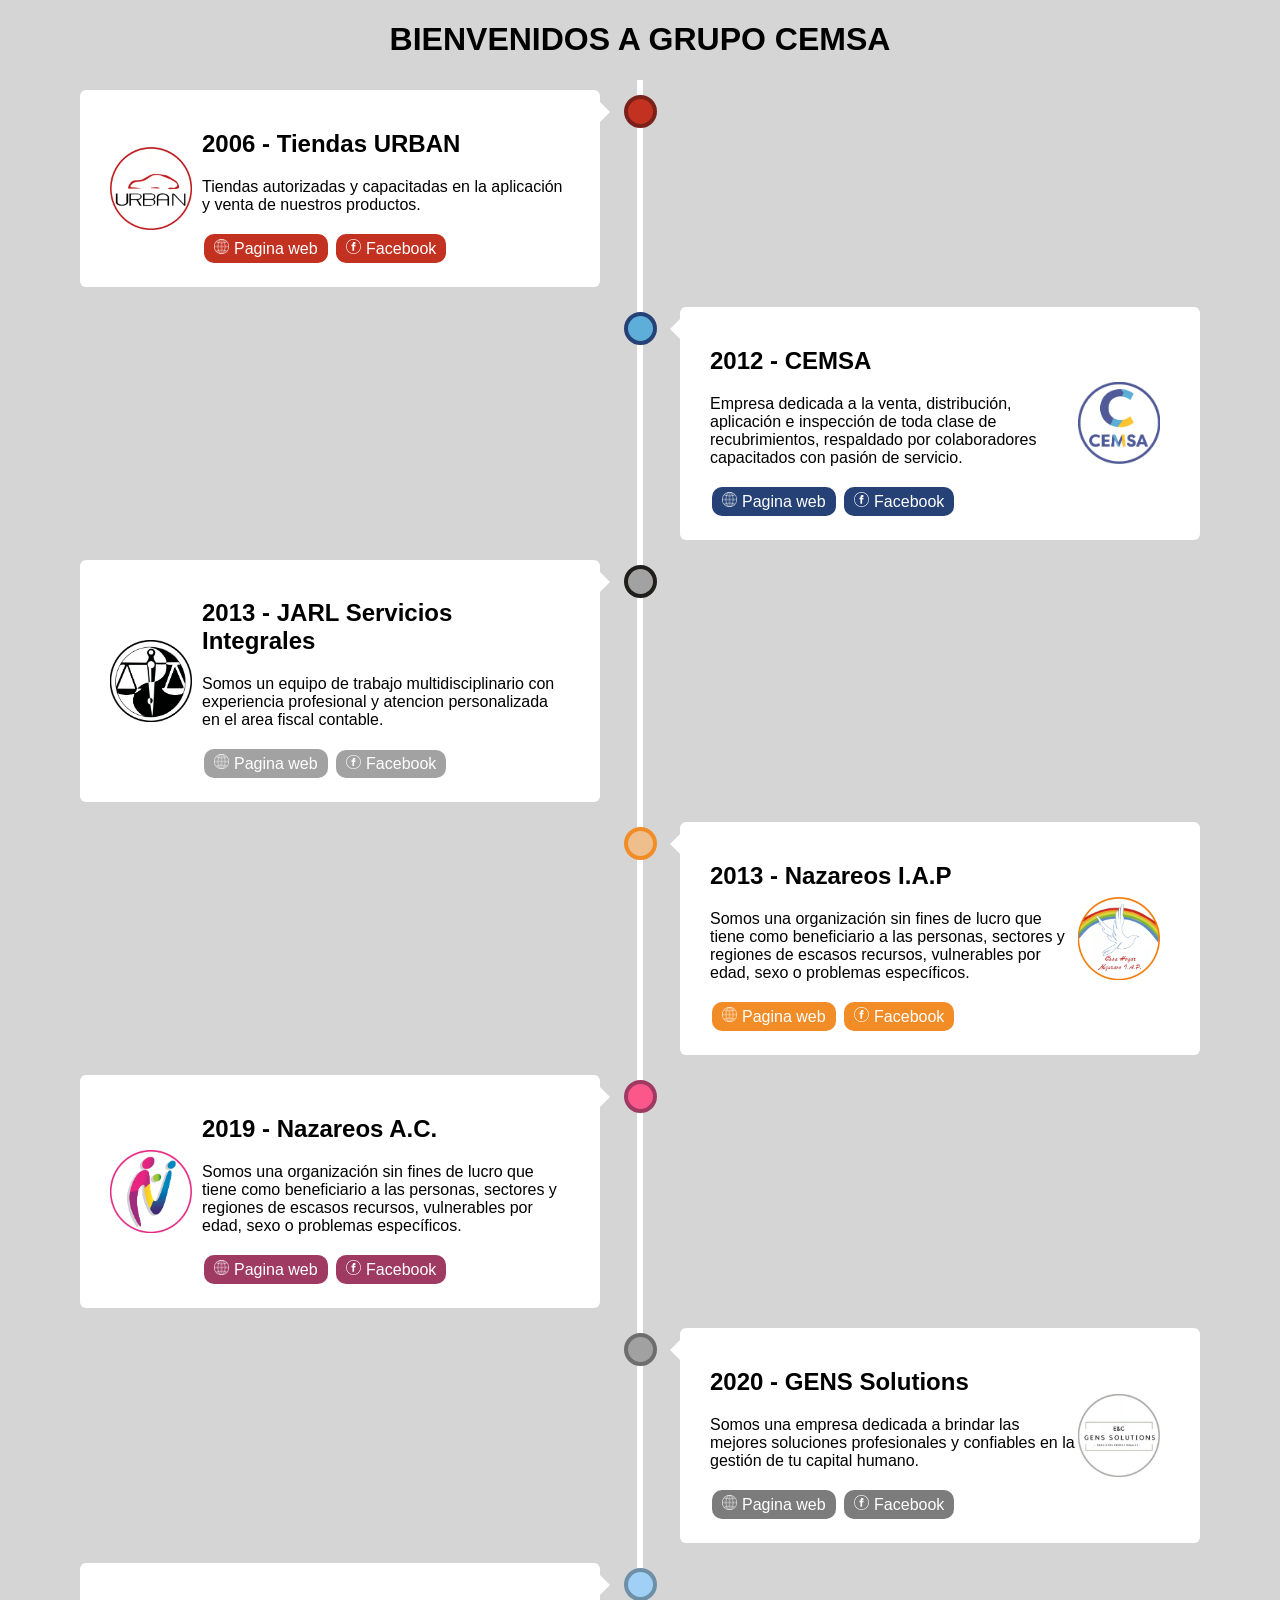
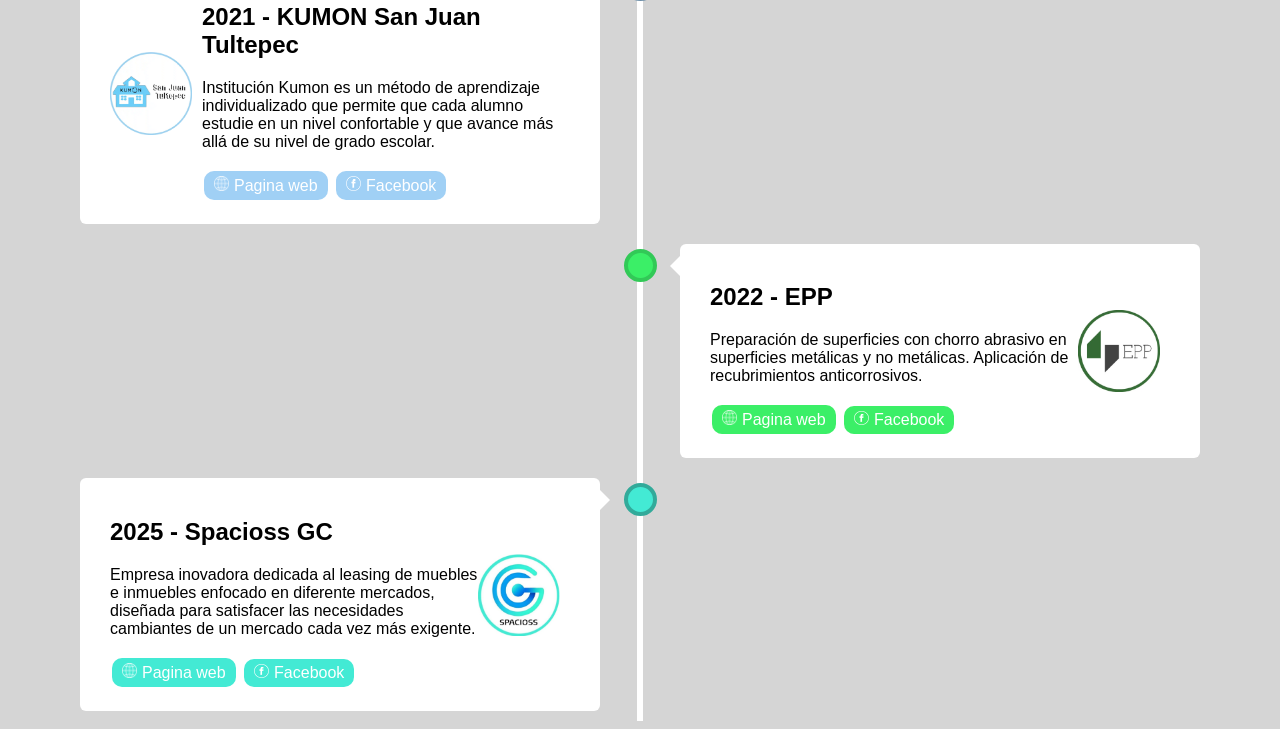
<file: G.html>
<!DOCTYPE html>
<html lang="en">
<head>
    <meta charset="UTF-8"><meta charset="utf-8">
    <meta name="CEMSA" content="width=device-width, user-scalable=no, initial-scale=1.0, maximium-scale=1.0, minimum-scale=1.0">
    <meta name="keywords" content="Grupo Cemsa, pintura, jarl servicios integrales, gens, gens solutions, epp, recubrimiento,automotriz,automotiv,vinilica,vinil,esmalte,aceite,lubricante,impermeabilizante,brocha,spray,pintado,estopa,lija,abrasivo,activador,paint,coating,automitive,vinyl,oil,lubricant,lube,brush,paintbrush,venta,servicio,precio,abrasive,sales,sale">
    <meta name="viewpoint" content="width-device-width, user-scalable=no, initial-scale=1.0, 
		maximum-scale=1.0, minimum-scale=1.0">
    <title>Grupo CEMSA</title>
    <link rel="stylesheet" href="G.css">
    <link rel="icon" href="img/GC22.webp">
    <!-- Google tag (gtag.js) -->
<script async src="https://www.googletagmanager.com/gtag/js?id=G-VLBPS0ZBL9"></script>
<script>
  window.dataLayer = window.dataLayer || [];
  function gtag(){dataLayer.push(arguments);}
  gtag('js', new Date());

  gtag('config', 'G-VLBPS0ZBL9');
</script>
</head>
<body>
  <div class="cabecita">        
    <h1 style="text-align: center;">BIENVENIDOS A GRUPO CEMSA
    </h1>

  </div>
<div class="timeline">
  <div class="container left">
    <div class="content">
      <div class="image">
        <img src="img/Urban.webp" alt="Logo Urban" />
      </div>
      <div class="caja1">
        <h2>2006 - Tiendas URBAN</h2>
        <p>Tiendas autorizadas y capacitadas en la aplicación y venta de nuestros productos.</p>
        <a style="color: white; text-decoration: none;"  href=""><button class="ver ojo1">
          <img src="img/Mundo.webp" alt="WorldIcon" width="15px" style="margin-right: 5px;">Pagina web</button></a>
        <button class="ver ojo1">
          <a style="color: white; text-decoration: none;" href="https://www.facebook.com/TiendasUrbanCoatings">
          <img src="img/Faceicon.webp" alt="WorldIcon" width="15px" style="margin-right: 5px;">Facebook</button></a>

      </div>
    </div>
  </div>
  <div class="container2 right">
    <div class="content">
      <div class="caja1">
        <h2>2012 - CEMSA</h2>
        <p>Empresa dedicada a la venta, distribución, aplicación e inspección de toda
          clase de recubrimientos, respaldado por colaboradores capacitados con pasión
          de servicio.</p>
          <a style="color: white; text-decoration: none;"  target="_blank" href="Inicio.html"><button class="ver ojo2">
            <img src="img/Mundo.webp" alt="WorldIcon" width="15px" style="margin-right: 5px;">Pagina web</button></a>
          <button class="ver ojo2">
            <a style="color: white; text-decoration: none;"  href="https://www.facebook.com/CEMSARecubrimientos?mibextid=ZbWKwL">
            <img src="img/Faceicon.webp" alt="WorldIcon" width="15px" style="margin-right: 5px;">Facebook</button></a>
      </div>
      <div class="image">
        <img src="img/Logo CEMSA (2).webp" alt="Logo CEMSA" />
      </div>
    </div>
  </div>
  <div class="container3 left">
    <div class="content">
      <div class="image">
        <img src="img/Jarl.webp" alt="Logo JARL" />
      </div>
      <div class="caja1">
        <h2>2013 - JARL Servicios Integrales</h2>
        <p>Somos un equipo de trabajo multidisciplinario con experiencia profesional y
          atencion personalizada en el area fiscal contable.</p>
          <a style="color: white; text-decoration: none;"  target="_blank" href="https://www.jarl.com.mx"><button class="ver ojo3">
            <img src="img/Mundo.webp" alt="WorldIcon" width="15px" style="margin-right: 5px;">Pagina web</button></a>
          <button class="ver ojo3">
            <a style="color: white; text-decoration: none;"  
            href="https://www.facebook.com/jarlserv?mibextid=ZbWKwL">
            <img src="img/Faceicon.webp" alt="WorldIcon" width="15px" style="margin-right: 5px;">Facebook</button></a>

      </div>
    </div>
  </div>
  <div class="container4 right">
    <div class="content">
      <div class="caja1">
        <h2>2013 - Nazareos I.A.P</h2>
        <p>Somos una organización sin fines de lucro que tiene como beneficiario a las personas,
          sectores y regiones de escasos recursos, vulnerables por edad, sexo o problemas específicos.</p>
          
          <a style="color: white; text-decoration: none;"  target="_blank" href="http://www.nazareosiap.org"><button class="ver ojo4">
            <img src="img/Mundo.webp" alt="WorldIcon" width="15px" style="margin-right: 5px;">Pagina web</button></a>
          <button class="ver ojo4">
            <a style="color: white; text-decoration: none;"  
            href="https://www.facebook.com/nazareosiap/?mibextid=ZbWKwL">
            <img src="img/Faceicon.webp" alt="WorldIcon" width="15px" style="margin-right: 5px;">Facebook</button></a>

      </div>
      <div class="image">
        <img src="img/Nazareos.webp" alt="Logo Nazareos I.A.P" />
      </div>
    </div>
  </div>
  <div class="container5 left">
    <div class="content">
      <div class="image">
        <img src="img/Nazareos AC.webp" alt="Logo Nazareos A.C" />
      </div>
      <div class="caja1">
        <h2>2019 - Nazareos A.C.</h2>
        <p>Somos una organización sin fines de lucro que tiene como beneficiario a las personas,
          sectores y regiones de escasos recursos, vulnerables por edad, sexo o problemas específicos.</p>
          
          <a style="color: white; text-decoration: none;"  href="https://www.nazareosac.org"><button class="ver ojo5">
            <img src="img/Mundo.webp" alt="WorldIcon" width="15px" style="margin-right: 5px;">Pagina web</button></a>
          <button class="ver ojo5">
            <a style="color: white; text-decoration: none;"  
            href="https://www.facebook.com/nazareosac1">
            <img src="img/Faceicon.webp" alt="WorldIcon" width="15px" style="margin-right: 5px;">Facebook</button></a>

      </div>
    </div>
  </div>
  <div class="container6 right">
    <div class="content">
      <div class="caja1">
        <h2>2020 - GENS Solutions</h2>
        <p>Somos una empresa dedicada a brindar las mejores soluciones profesionales y confiables
          en la gestión de tu capital humano.</p>
          
          <a style="color: white; text-decoration: none;" target="_blank"  href="https://www.genssolutions.com.mx"><button class="ver ojo6">
            <img src="img/Mundo.webp" alt="WorldIcon" width="15px" style="margin-right: 5px;">Pagina web</button></a>
          <button class="ver ojo6">
            <a style="color: white; text-decoration: none;" 
            href="https://www.facebook.com/people/EC-Gens-Solutions/100068549594726/">
            <img src="img/Faceicon.webp" alt="WorldIcon" width="15px" style="margin-right: 5px;">Facebook</button></a>

      </div>
      <div class="image">
        <img src="img/E&C.png" alt="Logo E&C" />
      </div>
    </div>
  </div>
  <div class="container7 left">
    <div class="content">
      <div class="image">
        <img src="img/Kumon.webp" alt="Logo Kumon" />
      </div>
      <div class="caja1">
        <h2>2021 - KUMON San Juan Tultepec</h2>
        <p>Institución Kumon es un método de aprendizaje individualizado que permite que cada
          alumno estudie en un nivel confortable y que avance más allá de su nivel de grado escolar.</p>

          <a style="color: white; text-decoration: none;"  target="_blank" href="https://mx.centro.kumon.com/sanjuantultepecmex"><button class="ver ojo7">
            <img src="img/Mundo.webp" alt="WorldIcon" width="15px" style="margin-right: 5px;">Pagina web</button></a>
          <button class="ver ojo7">
            <a style="color: white; text-decoration: none;"
              href="https://www.facebook.com/KumonSanJuanTultepecEdomex">
            <img src="img/Faceicon.webp" alt="WorldIcon" width="15px" style="margin-right: 5px;">Facebook</button></a>

        </div>
    </div>
  </div>
  <div class="container8 right">
    <div class="content">
      <div class="caja1">
        <h2>2022 - EPP</h2>
        <p>Preparación de superficies con chorro abrasivo en superficies metálicas y no metálicas.
          Aplicación de recubrimientos anticorrosivos.</p>
          
          <a style="color: white; text-decoration: none;"  target="_blank" href="https://eppmx.com"><button class="ver ojo8">
            <img src="img/Mundo.webp" alt="WorldIcon" width="15px" style="margin-right: 5px;">Pagina web</button>
          <button class="ver ojo8"> </a>
            <a style="color: white; text-decoration: none;"  
            href="https://www.facebook.com/people/EPP/100088719123320/">
            <img src="img/Faceicon.webp" alt="WorldIcon" width="15px" style="margin-right: 5px;">Facebook</button></a>

      </div>
      <div class="image">
        <img src="img/EPP.webp" alt="Logo EPP" />
      </div>
    </div>
  </div>
  <div class="container9 left">
    <div class="content">
      <div class="caja1">
        <h2>2025 - Spacioss GC</h2>
        <p>Empresa inovadora dedicada al leasing de muebles e inmuebles enfocado en diferente mercados, 
          diseñada para satisfacer las necesidades cambiantes de un mercado cada vez más exigente.</p>
          
          <a style="color: white; text-decoration: none;"  target="_blank" href="https://www.spaciossgc.com"><button class="ver ojo9">
            <img src="img/Mundo.webp" alt="WorldIcon" width="15px" style="margin-right: 5px;">Pagina web</button>
          <button class="ver ojo9"> </a>
            <a style="color: white; text-decoration: none;"  
            href="https://www.facebook.com/people/EPP/100088719123320/">
            <img src="img/Faceicon.webp" alt="WorldIcon" width="15px" style="margin-right: 5px;">Facebook</button></a>

      </div>
      <div class="image">
        <img src="img/Spacioss.png" alt="Logo Spacioss GC" />
      </div>
    </div>
  </div>
</div>
  
</body>
</html>
</file>
<file: G.css>
* {
    box-sizing: border-box;
  }
  
html{
  scroll-behavior: smooth;
}
body {
    background-color: #d5d5d5;
    font-family: Helvetica, sans-serif;
  }
  
  /* The actual timeline (the vertical ruler) */
  .timeline {
    position: relative;
    max-width: 1200px;
    margin: 0 auto;
  }
  
  /* The actual timeline (the vertical ruler) */
  .timeline::after {
    content: '';
    position: absolute;
    background-color: white;
    width: 6px;
    top: 0;
    bottom: 0;
    left: 50%;
    margin-left: -3px;
  }
  
  /* Container around content */
  .container {
    padding: 10px 40px;
    position: relative;
    background-color: inherit;
    width: 50%;
  }
  .container2 {
    padding: 10px 40px;
    position: relative;
    background-color: inherit;
    width: 50%;
  }
  .container3 {
    padding: 10px 40px;
    position: relative;
    background-color: inherit;
    width: 50%;
  }
  .container4 {
    padding: 10px 40px;
    position: relative;
    background-color: inherit;
    width: 50%;
  }
  .container5 {
    padding: 10px 40px;
    position: relative;
    background-color: inherit;
    width: 50%;
  }
  .container6 {
    padding: 10px 40px;
    position: relative;
    background-color: inherit;
    width: 50%;
  }
  .container7 {
    padding: 10px 40px;
    position: relative;
    background-color: inherit;
    width: 50%;
  }
  .container8 {
    padding: 10px 40px;
    position: relative;
    background-color: inherit;
    width: 50%;
  }
  .container9 {
    padding: 10px 40px;
    position: relative;
    background-color: inherit;
    width: 50%;
  }
  /* The circles on the timeline */
  .container::after {
    content: '';
    position: absolute;
    width: 25px;
    height: 25px;
    right: -17px;
    background-color: #c33221;
    border: 4px solid #7b211a;
    top: 15px;
    border-radius: 50%;
    z-index: 1;
  }
  .container2::after {
    content: '';
    position: absolute;
    width: 25px;
    height: 25px;
    right: -17px;
    background-color: #5daed8;
    border: 4px solid #254175;
    top: 15px;
    border-radius: 50%;
    z-index: 1;
  }
  
  .container3::after {
    content: '';
    position: absolute;
    width: 25px;
    height: 25px;
    right: -17px;
    background-color: #a2a2a2;
    border: 4px solid #201d1a;
    top: 15px;
    border-radius: 50%;
    z-index: 1;
  }
  
  .container4::after {
    content: '';
    position: absolute;
    width: 25px;
    height: 25px;
    right: -17px;
    background-color: #eebf8d;
    border: 4px solid #f28c27;
    top: 15px;
    border-radius: 50%;
    z-index: 1;
  }
  
  .container5::after {
    content: '';
    position: absolute;
    width: 25px;
    height: 25px;
    right: -17px;
    background-color: #fc578b;
    border: 4px solid #9f3a62;
    top: 15px;
    border-radius: 50%;
    z-index: 1;
  }
  
  .container6::after {
    content: '';
    position: absolute;
    width: 25px;
    height: 25px;
    right: -17px;
    background-color: #a1a1a1;
    border: 4px solid #6e6e6e;
    top: 15px;
    border-radius: 50%;
    z-index: 1;
  }
  
  .container7::after {
    content: '';
    position: absolute;
    width: 25px;
    height: 25px;
    right: -17px;
    background-color: #a0d0f5;
    border: 4px solid #6e8fa8;
    top: 15px;
    border-radius: 50%;
    z-index: 1;
  }
  
  .container8::after {
    content: '';
    position: absolute;
    width: 25px;
    height: 25px;
    right: -17px;
    background-color: #3bef67;
    border: 4px solid #32c957;
    top: 15px;
    border-radius: 50%;
    z-index: 1;
  }
  .container9::after {
    content: '';
    position: absolute;
    width: 25px;
    height: 25px;
    right: -17px;
    background-color: #43ead4;
    border: 4px solid #32aa9a;
    top: 15px;
    border-radius: 50%;
    z-index: 1;
  }
  /* Place the container to the left */
  .left {
    left: 0;
  }
  
  /* Place the container to the right */
  .right {
    left: 50%;
  }
  .image img{
    width: 100%;

  }
  .image{    
    display: flex;
    align-items: center;
    justify-content: center;
    width: 20%;
    padding-right: 10px;
  }
  .caja1{
    width: 80%;
  }
  .caja1 img{
    filter: invert();
  }
  .ver{
    border: none;
    padding: 5px 10px;
    text-decoration: none;
    display: inline-block;
    font-size: 16px;
    margin: 4px 2px;
    cursor: pointer;
    border-radius: 10px;
    /* color: #000000; */
  }
  
  .ojo1{
    background-color: #c33221;
    color: white;
  }
  .ojo2{
    background-color: #254175;
    color: white;
  }
  
  .ojo3{
    background-color: #a2a2a2;
    color: white;
  }
  .ojo4{
    background-color: #f28c27;
    color: white;
  }
  .ojo5{
    background-color: #9f3a62;
    color: white;
  }
  .ojo6{
    background-color: #7c7c7c;
    color: white;
  }
  
  .ojo7{
    background-color: #a0d0f5;
    color: white;
  }
  .ojo8{
    background-color: #3bef67;
    color: white;
  }
  .ojo9{
    background-color: #43ead4;
    color: white;
  }
  /* Add arrows to the left container (pointing right) */
  .left::before {
    content: " ";
    height: 0;
    position: absolute;
    top: 22px;
    width: 0;
    z-index: 1;
    right: 30px;
    border: medium solid white;
    border-width: 10px 0 10px 10px;
    border-color: transparent transparent transparent white;
  }
  
  /* Add arrows to the right container (pointing left) */
  .right::before {
    content: " ";
    height: 0;
    position: absolute;
    top: 22px;
    width: 0;
    z-index: 1;
    left: 30px;
    border: medium solid white;
    border-width: 10px 10px 10px 0;
    border-color: transparent white transparent transparent;
  }
  
  /* Fix the circle for containers on the right side */
  .right::after {
    left: -16px;
  }
  
  /* The actual content */
  .content {
    padding: 20px 30px;
    background-color: white;
    position: relative;
    border-radius: 6px;
    display: flex;
    flex-direction: row;
  }
  
  /* Media queries - Responsive timeline on screens less than 600px wide */
  @media screen and (max-width: 600px) {
    /* Place the timelime to the left */
    .timeline::after {
    left: 31px;
    }
    
    /* Full-width containers */
    .container {
    width: 100%;
    padding-left: 70px;
    padding-right: 25px;
    }
    
    /* Make sure that all arrows are pointing leftwards */
    .container::before {
    left: 60px;
    border: medium solid white;
    border-width: 10px 10px 10px 0;
    border-color: transparent white transparent transparent;
    }
  
    /* Make sure all circles are at the same spot */
    .left::after, .right::after {
    left: 15px;
    }
    
    /* Make all right containers behave like the left ones */
    .right {
    left: 0%;
    }
  }
</file>
